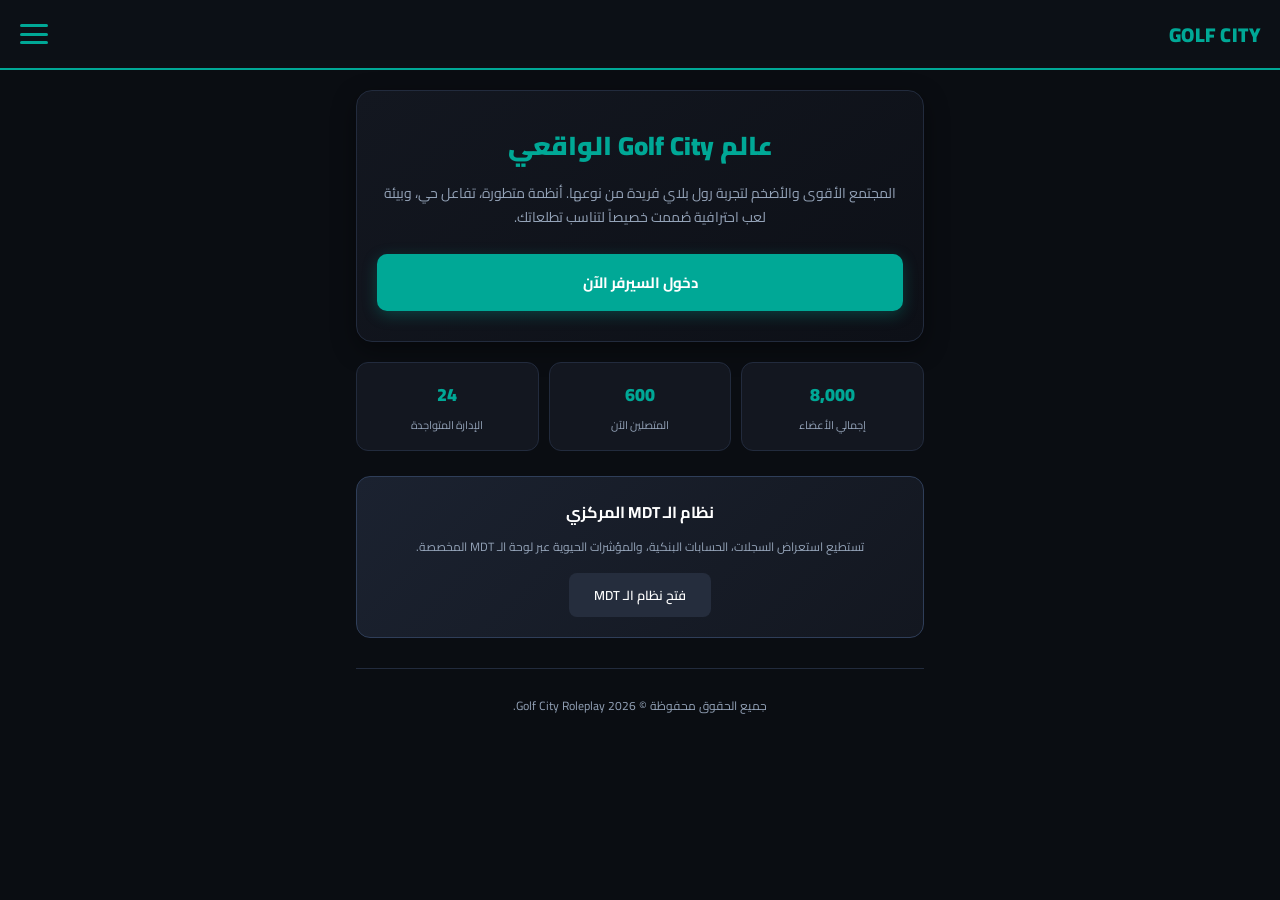
<file: index.html>
<!DOCTYPE html>
<html lang="ar" dir="rtl">
<head>
    <meta charset="UTF-8">
    <meta name="viewport" content="width=device-width, initial-scale=1.0, maximum-scale=1.0, user-scalable=no">
    <title>Golf City | قولف سيتي - النسخة المودرن</title>
    <link href="https://fonts.googleapis.com/css2?family=Cairo:wght@400;600;700;900&display=swap" rel="stylesheet">
    <style>
        :root {
            --primary-turquoise: #00A896;
            --turquoise-hover: #028a7c;
            --bg-dark: #0a0d12;
            --card-bg: #131720;
            --border-color: #222b3d;
            --text-light: #F8F9FA;
            --text-gray: #94a3b8;
        }
        * { box-sizing: border-box; margin: 0; padding: 0; font-family: 'Cairo', sans-serif; -webkit-tap-highlight-color: transparent; }
        body { background-color: var(--bg-dark); color: var(--text-light); overflow-x: hidden; }

        /* شريط الجوال العلوي */
        header {
            position: fixed;
            top: 0;
            left: 0;
            width: 100%;
            height: 70px;
            background: rgba(13, 17, 24, 0.95);
            backdrop-filter: blur(12px);
            border-bottom: 2px solid var(--primary-turquoise);
            display: flex;
            justify-content: space-between;
            align-items: center;
            padding: 0 20px;
            z-index: 2000;
        }
        .logo { font-size: 20px; font-weight: 900; color: var(--primary-turquoise); letter-spacing: 0.5px; }
        
        /* زر الثلاث شرطات (Hamburger Menu) */
        .menu-toggle {
            background: none;
            border: none;
            cursor: pointer;
            display: flex;
            flex-direction: column;
            justify-content: space-between;
            width: 28px;
            height: 20px;
        }
        .menu-toggle span {
            display: block;
            height: 3px;
            width: 100%;
            background-color: var(--primary-turquoise);
            border-radius: 3px;
            transition: 0.3s;
        }

        /* القائمة الجانبية للموبايل */
        .mobile-nav {
            position: fixed;
            top: 0;
            right: -100%;
            width: 80%;
            max-width: 320px;
            height: 100vh;
            background: #0f131a;
            border-left: 1px solid var(--border-color);
            box-shadow: -10px 0 30px rgba(0,0,0,0.8);
            z-index: 2500;
            display: flex;
            flex-direction: column;
            padding: 90px 25px 30px 25px;
            transition: 0.4s cubic-bezier(0.4, 0, 0.2, 1);
        }
        .mobile-nav.active { right: 0; }
        .mobile-nav a {
            color: var(--text-light);
            text-decoration: none;
            font-size: 16px;
            font-weight: 600;
            padding: 15px 0;
            border-bottom: 1px solid rgba(255,255,255,0.05);
            transition: 0.3s;
        }
        .mobile-nav a:hover, .mobile-nav a.active-link { color: var(--primary-turquoise); padding-right: 10px; }
        
        .close-menu {
            position: absolute;
            top: 20px;
            left: 20px;
            background: none;
            border: none;
            color: #fff;
            font-size: 24px;
            cursor: pointer;
        }

        /* خلفية شفافة عند فتح القائمة */
        .overlay {
            position: fixed;
            top: 0;
            left: 0;
            width: 100%;
            height: 100vh;
            background: rgba(0,0,0,0.6);
            backdrop-filter: blur(4px);
            z-index: 2200;
            display: none;
        }
        .overlay.active { display: block; }

        /* المحتوى الرئيسي */
        .main-container { padding: 90px 16px 40px 16px; max-width: 600px; margin: 0 auto; }

        /* الصفحات / الأقسام (تظهر وتختفي حسب الاختيار لضمان عدم وجودها بلوحة واحدة مزدحمة) */
        .page-section { display: none; animation: fadeIn 0.4s ease-in-out; }
        .page-section.active-page { display: block; }
        @keyframes fadeIn { from { opacity: 0; transform: translateY(10px); } to { opacity: 1; transform: translateY(0); } }

        /* واجهة الهيرو الرئيسية */
        .hero-card {
            background: linear-gradient(145deg, #131720, #0d1017);
            border: 1px solid var(--border-color);
            border-radius: 16px;
            padding: 30px 20px;
            text-align: center;
            margin-bottom: 20px;
            box-shadow: 0 8px 25px rgba(0,0,0,0.4);
        }
        .hero-card h1 { font-size: 26px; color: var(--primary-turquoise); font-weight: 900; margin-bottom: 12px; }
        .hero-card p { font-size: 14px; color: var(--text-gray); line-height: 1.7; margin-bottom: 24px; }
        
        .btn-main {
            display: block;
            width: 100%;
            background: var(--primary-turquoise);
            color: #fff;
            padding: 14px;
            border-radius: 10px;
            text-decoration: none;
            font-weight: 700;
            font-size: 15px;
            box-shadow: 0 4px 15px rgba(0, 168, 150, 0.3);
            transition: 0.3s;
            text-align: center;
        }
        .btn-main:hover { background: var(--turquoise-hover); }

        /* شريط الإحصائيات المصغر للجوال */
        .stats-grid {
            display: grid;
            grid-template-columns: repeat(3, 1fr);
            gap: 10px;
            margin-bottom: 25px;
        }
        .stat-box {
            background: var(--card-bg);
            border: 1px solid var(--border-color);
            border-radius: 12px;
            padding: 15px 10px;
            text-align: center;
        }
        .stat-box h3 { font-size: 18px; color: var(--primary-turquoise); font-weight: 900; }
        .stat-box p { font-size: 11px; color: var(--text-gray); margin-top: 4px; }

        /* بطاقات المحتوى المطولة */
        .content-card {
            background: var(--card-bg);
            border: 1px solid var(--border-color);
            border-radius: 14px;
            padding: 20px;
            margin-bottom: 15px;
        }
        .content-card h2 { font-size: 18px; color: #fff; margin-bottom: 12px; display: flex; align-items: center; gap: 8px; }
        .content-card h2::before { content: ''; display: inline-block; width: 6px; height: 18px; background: var(--primary-turquoise); border-radius: 3px; }
        .content-card p, .content-card li { font-size: 13px; color: var(--text-gray); line-height: 1.8; margin-bottom: 10px; }
        .content-card ul { padding-right: 18px; }

        /* زر الانتقال للـ MDT */
        .mdt-link-card {
            background: linear-gradient(135deg, #1b2230, #131720);
            border: 1px solid #2f3e59;
            border-radius: 14px;
            padding: 20px;
            text-align: center;
            margin-top: 20px;
        }
        .mdt-link-card h3 { font-size: 16px; color: #fff; margin-bottom: 8px; }
        .mdt-link-card p { font-size: 12px; color: var(--text-gray); margin-bottom: 15px; }
        .btn-secondary {
            display: inline-block;
            background: #252d3d;
            color: #fff;
            padding: 10px 25px;
            border-radius: 8px;
            text-decoration: none;
            font-size: 13px;
            font-weight: 600;
            transition: 0.3s;
        }
        .btn-secondary:hover { background: #323e54; }

        footer { text-align: center; padding: 25px 0; font-size: 12px; color: var(--text-gray); border-top: 1px solid var(--border-color); margin-top: 30px; }
    </style>
</head>
<body>

    <!-- شريط الجوال العلوي -->
    <header>
        <div class="logo">GOLF CITY</div>
        <button class="menu-toggle" onclick="toggleMenu()" aria-label="القائمة">
            <span></span>
            <span></span>
            <span></span>
        </button>
    </header>

    <!-- القائمة الجانبية (ثلاث شرطات) -->
    <div class="overlay" id="overlay" onclick="toggleMenu()"></div>
    <nav class="mobile-nav" id="mobileNav">
        <button class="close-menu" onclick="toggleMenu()">×</button>
        <a href="#" onclick="switchPage('home'); return false;" class="nav-link active-link" id="link-home">الواجهة الرئيسية</a>
        <a href="#" onclick="switchPage('rules'); return false;" class="nav-link" id="link-rules">قوانين الـ RP الاحترافية</a>
        <a href="#" onclick="switchPage('about'); return false;" class="nav-link" id="link-about">تعريف السيرفر الشامل</a>
        <a href="#" onclick="switchPage('devs'); return false;" class="nav-link" id="link-devs">المؤسسين والبرمجيين</a>
        <a href="#" onclick="switchPage('apply'); return false;" class="nav-link" id="link-apply">تقديمات الإدارة والوظائف</a>
        <a href="mdt.html" target="_blank" style="color: var(--primary-turquoise); margin-top: 10px; border-top: 1px solid #222; padding-top: 15px;">🔗 فتح لوحة الـ MDT</a>
    </nav>

    <!-- الحاوية الرئيسية للمحتوى (كل قسم مستقل تماماً) -->
    <div class="main-container">

        <!-- 1. صفحة الواجهة الرئيسية -->
        <section id="page-home" class="page-section active-page">
            <div class="hero-card">
                <h1>عالم Golf City الواقعي</h1>
                <p>المجتمع الأقوى والأضخم لتجربة رول بلاي فريدة من نوعها. أنظمة متطورة، تفاعل حي، وبيئة لعب احترافية صُممت خصيصاً لتناسب تطلعاتك.</p>
                <a href="fivem://connect/YOUR_SERVER_IP" class="btn-main">دخول السيرفر الآن</a>
            </div>

            <!-- إحصائيات السيرفر -->
            <div class="stats-grid">
                <div class="stat-box">
                    <h3>8,000</h3>
                    <p>إجمالي الأعضاء</p>
                </div>
                <div class="stat-box">
                    <h3>600</h3>
                    <p>المتصلين الآن</p>
                </div>
                <div class="stat-box">
                    <h3>24</h3>
                    <p>الإدارة المتواجدة</p>
                </div>
            </div>

            <div class="mdt-link-card">
                <h3>نظام الـ MDT المركزي</h3>
                <p>تستطيع استعراض السجلات، الحسابات البنكية، والمؤشرات الحيوية عبر لوحة الـ MDT المخصصة.</p>
                <a href="mdt.html" target="_blank" class="btn-secondary">فتح نظام الـ MDT</a>
            </div>
        </section>

        <!-- 2. صفحة قوانين الـ RP (غير مختصرة وشاملة) -->
        <section id="page-rules" class="page-section">
            <div class="content-card">
                <h2>قوانين الـ RP الأساسية والعامة</h2>
                <p>يُعتبر الالتزام بالقواعد معياراً أساسياً لاستمرار العضوية داخل سيرفر قولف سيتي وضمان جودة اللعب للجميع:</p>
                <ul>
                    <li><strong>الواقعية المطلقة (Value of Life):</strong> يجب على كل لاعب الحفاظ على حياته الشخصية وتقييم المخاطر بجدية وعدم الاستهانة بالمواقف المميتة.</li>
                    <li><strong>الخروج عن الشخصية (Out of Character - OOC):</strong> يُمنع منعاً باتاً التحدث بأمور خارج اللعبة أو استخدام معلومات تم الحصول عليها بطرق غير شرعية داخل السيناريو (MetaGaming).</li>
                    <li><strong>عدم الاعتراف بالموت (New Life Rule):</strong> في حال فقدان الوعي نهائياً في سيناريو معين، لا يُمكنك تذكر تفاصيل الطرف الآخر أو العودة لنفس الموقع مباشرة للانتقام.</li>
                </ul>
            </div>
            <div class="content-card">
                <h2>قوانين السيناريوهات والاشتباكات</h2>
                <p>تتم إدارة المشاكل والسيناريوهات الأمنية وفق ضوابط صارمة تمنع الفوضى وتضمن تكافؤ الفرص بين جميع الأطراف المدنية والعسكرية.</p>
            </div>
        </section>

        <!-- 3. صفحة تعريف السيرفر -->
        <section id="page-about" class="page-section">
            <div class="content-card">
                <h2>تعريف سيرفر Golf City</h2>
                <p>تأسس سيرفر <strong>قولف سيتي</strong> ليكون العلامة الفارقة في عالم الرول بلاي العربي. نحن ندمج بين البرمجيات المخصصة الحصرية، نظام اقتصادي متوازن، ومعارض سيارات فريدة من نوعها تلبي شغف محبي السيارات والتجارة.</p>
                <p>يتميز السيرفر باستقرار تقني عالٍ، وسرعة استجابة فائقة في ربط الموقع الإلكتروني وقاعدة البيانات باللعبة لحظياً (Live Sync)، مما يمنح الإدارة والعساكر واللاعبين تحكماً كاملاً وسلساً في كافة التفاصيل الشخصية والمادية.</p>
            </div>
        </section>

        <!-- 4. صفحة المؤسسين والبرمجيين -->
        <section id="page-devs" class="page-section">
            <div class="content-card">
                <h2>فريق التأسيس والتطوير البرمجي</h2>
                <p>يقف خلف هذا الصرح الهائل نخبة من الكفاءات التقنية والإدارية التي تعمل على مدار الساعة لضمان تقديم أعلى أداء:</p>
                <ul>
                    <li><strong>الإدارة العليا ومجلس المؤسسين:</strong> المسؤولون عن رسم الاستراتيجية العامة وإدارة شؤون المجتمع الكبرى.</li>
                    <li><strong>طاقم البرمجة والتطوير (Development Team):</strong> مهندسو الأنظمة ومطورو السكربتات الخاصة بالـ MDT والموقع الإلكتروني وقاعدة البيانات.</li>
                    <li><strong>فريق الدعم الفني والإشراف:</strong> السهر على راحة اللاعبين وحل كافة المشاكل التقنية أو الاستفسارات اللحظية.</li>
                </ul>
            </div>
        </section>

        <!-- 5. صفحة تقديمات الإدارة -->
        <section id="page-apply" class="page-section">
            <div class="content-card">
                <h2>تقديمات الإدارة والوظائف الحكومية</h2>
                <p>نرحب دائماً بالكوادر المميزة التي تمتلك الشغف والقدرة على التطوير وخدمة مجتمع سيرفر قولف سيتي:</p>
                <ul>
                    <li><strong>تقديمات الإدارة:</strong> للأنضمام لفريق المراقبة والدعم ومساعدة اللاعبين.</li>
                    <li><strong>تقديمات القطاع العسكري والشرطة:</strong> لحفظ الأمن وتطبيق النظام واستخدام لوحات الـ MDT الميدانية.</li>
                    <li><strong>تقديمات الوظائف العامة والخدمية:</strong> لإدارة المعارض، المستشفيات، والشركات الكبرى داخل المدينة.</li>
                </ul>
                <p style="margin-top: 15px; color: var(--primary-turquoise);">* يمكنك التقديم والانضمام عبر روابط الديسكورد الرسمي الخاصة بالسيرفر.</p>
            </div>
        </section>

        <footer>
            جميع الحقوق محفوظة © 2026 Golf City Roleplay.
        </footer>
    </div>

    <script>
        // دالة فتح وإغلاق القائمة الجانبية (الثلاث شرطات)
        function toggleMenu() {
            const nav = document.getElementById('mobileNav');
            const overlay = document.getElementById('overlay');
            nav.classList.toggle('active');
            overlay.classList.toggle('active');
        }

        // دالة التنقل بين الأقسام (كل قسم يفتح لوحده بدون لوحة مزدحمة)
        function switchPage(pageId) {
            // إخفاء جميع الأقسام
            const sections = document.querySelectorAll('.page-section');
            sections.forEach(sec => sec.classList.remove('active-page'));

            // إظهار القسم المطلوب
            document.getElementById('page-' + pageId).classList.add('active-page');

            // تحديث الروابط النشطة في القائمة
            const links = document.querySelectorAll('.nav-link');
            links.forEach(link => link.classList.remove('active-link'));
            document.getElementById('link-' + pageId).classList.add('active-link');

            // إغلاق القائمة الجانبية تلقائياً بعد الاختيار
            toggleMenu();

            // العودة لأعلى الصفحة بسلاسة
            window.scrollTo({ top: 0, behavior: 'smooth' });
        }
    </script>
</body>
</html>
</file>
